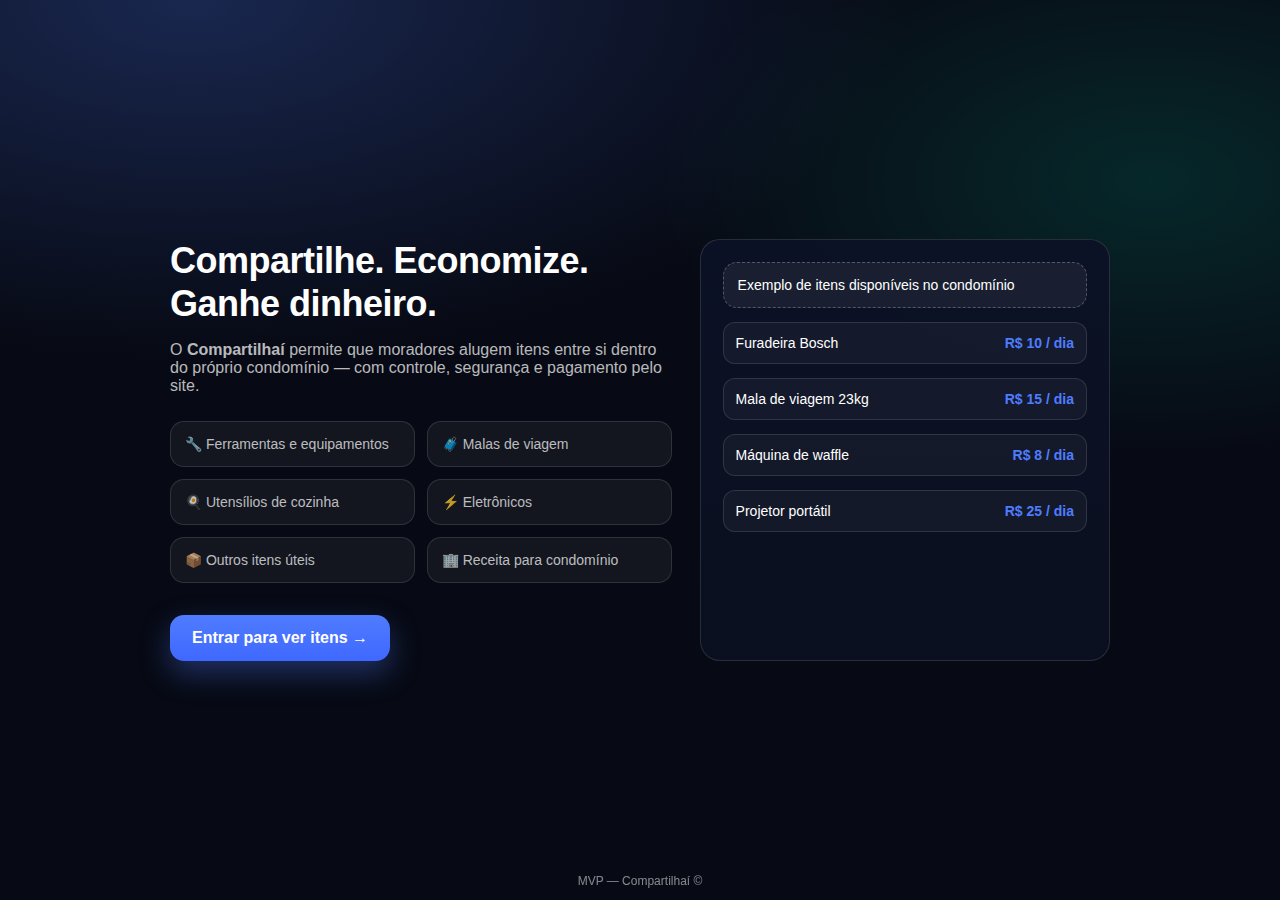
<file: index.html>
<!DOCTYPE html>
<html lang="pt-BR">
<head>
  <meta charset="UTF-8" />
  <meta name="viewport" content="width=device-width, initial-scale=1.0" />
  <title>Compartilhaí — Alugue itens no seu condomínio</title>

  <style>
    :root{
      --bg:#070a14;
      --panel:#0c1226;
      --panel2:#0b1020;
      --line: rgba(255,255,255,.12);
      --txt:#ffffff;
      --muted: rgba(255,255,255,.72);
      --brand:#4f7cff;
    }

    * { box-sizing: border-box; }

    body {
      margin: 0;
      min-height: 100vh;
      font-family: Arial, sans-serif;
      color: var(--txt);
      background:
        radial-gradient(1200px 600px at 15% 0%, rgba(79,124,255,.25), transparent 60%),
        radial-gradient(900px 500px at 90% 20%, rgba(0,255,199,.12), transparent 55%),
        var(--bg);
      display: flex;
      align-items: center;
      justify-content: center;
    }

    .container {
      max-width: 980px;
      width: 100%;
      padding: 32px 20px;
      display: grid;
      grid-template-columns: 1.1fr .9fr;
      gap: 28px;
    }

    @media (max-width: 900px){
      .container {
        grid-template-columns: 1fr;
        text-align: center;
      }
    }

    .left h1 {
      font-size: 36px;
      line-height: 1.2;
      margin: 0 0 16px;
      letter-spacing: -.5px;
    }

    .left p {
      font-size: 16px;
      color: var(--muted);
      margin: 0 0 26px;
      max-width: 520px;
    }

    .features {
      display: grid;
      grid-template-columns: repeat(auto-fit, minmax(180px,1fr));
      gap: 12px;
      margin-bottom: 32px;
    }

    .feature {
      background: rgba(255,255,255,.05);
      border: 1px solid var(--line);
      border-radius: 14px;
      padding: 14px;
      font-size: 14px;
      color: var(--muted);
    }

    .cta {
      display: inline-flex;
      align-items: center;
      gap: 10px;
      padding: 14px 22px;
      border-radius: 14px;
      background: linear-gradient(180deg, var(--brand), #3f68ff);
      color: #fff;
      font-weight: 900;
      text-decoration: none;
      box-shadow: 0 12px 30px rgba(79,124,255,.35);
      transition: transform .15s ease, box-shadow .15s ease;
    }

    .cta:hover {
      transform: translateY(-2px);
      box-shadow: 0 18px 40px rgba(79,124,255,.45);
    }

    .right {
      background: linear-gradient(180deg, rgba(12,18,38,.95), rgba(11,16,32,.95));
      border: 1px solid var(--line);
      border-radius: 20px;
      padding: 22px;
      display: flex;
      flex-direction: column;
      gap: 14px;
    }

    .mock {
      background: rgba(255,255,255,.06);
      border: 1px dashed rgba(255,255,255,.25);
      border-radius: 14px;
      padding: 14px;
      font-size: 14px;
    }

    .item {
      display: flex;
      justify-content: space-between;
      align-items: center;
      padding: 12px;
      background: rgba(255,255,255,.04);
      border: 1px solid var(--line);
      border-radius: 12px;
      font-size: 14px;
    }

    .price {
      font-weight: 900;
      color: var(--brand);
    }

    footer {
      position: fixed;
      bottom: 12px;
      width: 100%;
      text-align: center;
      font-size: 12px;
      color: var(--muted);
      opacity: .7;
    }
  </style>
</head>
<body>

  <div class="container">

    <div class="left">
      <h1>Compartilhe. Economize.<br>Ganhe dinheiro.</h1>

      <p>
        O <b>Compartilhaí</b> permite que moradores alugem itens entre si
        dentro do próprio condomínio — com controle, segurança e pagamento pelo site.
      </p>

      <div class="features">
        <div class="feature">🔧 Ferramentas e equipamentos</div>
        <div class="feature">🧳 Malas de viagem</div>
        <div class="feature">🍳 Utensílios de cozinha</div>
        <div class="feature">⚡ Eletrônicos</div>
        <div class="feature">📦 Outros itens úteis</div>
        <div class="feature">🏢 Receita para condomínio</div>
      </div>

      <a href="login.html" class="cta">
        Entrar para ver itens
        →
      </a>
    </div>

    <div class="right">
      <div class="mock">
        Exemplo de itens disponíveis no condomínio
      </div>

      <div class="item">
        <span>Furadeira Bosch</span>
        <span class="price">R$ 10 / dia</span>
      </div>

      <div class="item">
        <span>Mala de viagem 23kg</span>
        <span class="price">R$ 15 / dia</span>
      </div>

      <div class="item">
        <span>Máquina de waffle</span>
        <span class="price">R$ 8 / dia</span>
      </div>

      <div class="item">
        <span>Projetor portátil</span>
        <span class="price">R$ 25 / dia</span>
      </div>
    </div>

  </div>

  <footer>
    MVP — Compartilhaí ©
  </footer>

</body>
</html>
</file>
